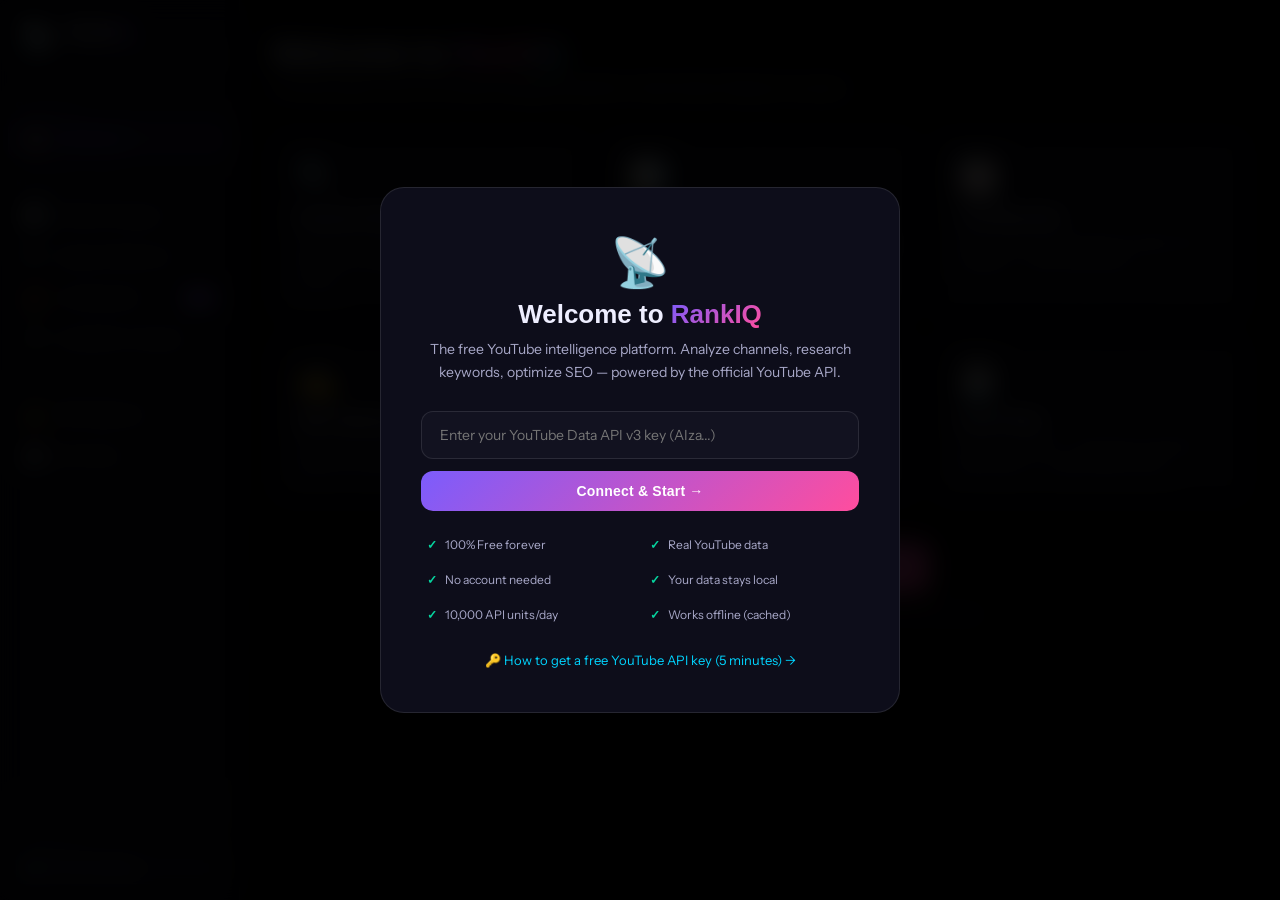
<file: index.html>
<!DOCTYPE html>
<html lang="en">
<head>
<meta charset="UTF-8">
<meta name="viewport" content="width=device-width, initial-scale=1.0">
<title>RankIQ — YouTube Intelligence Platform</title>
<meta name="description" content="Free YouTube SEO, keyword research, channel analysis, and ranking tools. Like VidIQ and TubeBuddy — but completely free.">
<link rel="icon" href="data:image/svg+xml,<svg xmlns='http://www.w3.org/2000/svg' viewBox='0 0 100 100'><text y='.9em' font-size='90'>📡</text></svg>">
<link rel="preconnect" href="https://fonts.googleapis.com">
<link rel="preconnect" href="https://fonts.gstatic.com" crossorigin>
<link href="https://fonts.googleapis.com/css2?family=Cabinet+Grotesk:wght@400;500;700;800;900&family=Instrument+Sans:wght@400;500;600&display=swap" rel="stylesheet">
<link rel="stylesheet" href="css/main.css">
</head>
<body>

<!-- ═══════════ SETUP MODAL ═══════════ -->
<div id="setup-modal">
  <div class="sm-box">
    <div class="sm-logo">📡</div>
    <div class="sm-title">Welcome to <span style="background:linear-gradient(135deg,#7C5CFC,#FF4D9E);-webkit-background-clip:text;-webkit-text-fill-color:transparent">RankIQ</span></div>
    <div class="sm-sub">The free YouTube intelligence platform. Analyze channels, research keywords, optimize SEO — powered by the official YouTube API.</div>
    <input type="password" id="setup-key-input" class="sm-input" placeholder="Enter your YouTube Data API v3 key (AIza...)">
    <button class="btn-primary" style="width:100%;justify-content:center" onclick="setupSaveKey()">Connect & Start →</button>
    <div class="sm-features">
      <div class="sm-feat">100% Free forever</div>
      <div class="sm-feat">Real YouTube data</div>
      <div class="sm-feat">No account needed</div>
      <div class="sm-feat">Your data stays local</div>
      <div class="sm-feat">10,000 API units/day</div>
      <div class="sm-feat">Works offline (cached)</div>
    </div>
    <a class="sm-guide-link" onclick="$('setup-modal').classList.remove('visible');$('api-guide').classList.add('visible')">
      🔑 How to get a free YouTube API key (5 minutes) →
    </a>
  </div>
</div>

<!-- ═══════════ API GUIDE ═══════════ -->
<div id="api-guide">
  <div class="ag-box">
    <h2>🔑 Get Your Free YouTube API Key</h2>
    <div class="steps-list">
      <div class="step-item">
        <div class="step-num">1</div>
        <div class="step-text">
          <strong>Open Google Cloud Console:</strong><br>
          Go to <a href="https://console.cloud.google.com" target="_blank">console.cloud.google.com</a> — sign in with your Google account
        </div>
      </div>
      <div class="step-item">
        <div class="step-num">2</div>
        <div class="step-text">
          <strong>Create a New Project:</strong><br>
          Click "Select Project" at the top → "New Project" → Name it "RankIQ" → Click Create
        </div>
      </div>
      <div class="step-item">
        <div class="step-num">3</div>
        <div class="step-text">
          <strong>Enable YouTube Data API v3:</strong><br>
          Left menu → "APIs & Services" → "Library" → Search "YouTube Data API v3" → Click Enable
        </div>
      </div>
      <div class="step-item">
        <div class="step-num">4</div>
        <div class="step-text">
          <strong>Create API Key:</strong><br>
          Left menu → "APIs & Services" → "Credentials" → "Create Credentials" → "API Key"
        </div>
      </div>
      <div class="step-item">
        <div class="step-num">5</div>
        <div class="step-text">
          <strong>Copy & Paste:</strong><br>
          Copy the key that starts with "AIza..." and paste it in the RankIQ setup screen
        </div>
      </div>
    </div>
    <div class="guide-note">
      💡 <strong>Free quota:</strong> 10,000 units/day — about 50-100 full channel analyses per day. Completely free, no billing required for this level.
    </div>
    <button class="btn-primary" style="width:100%;justify-content:center" onclick="$('api-guide').classList.remove('visible');$('setup-modal').classList.add('visible')">
      ← Back to Setup
    </button>
  </div>
</div>

<!-- ═══════════ SIDEBAR ═══════════ -->
<aside id="sidebar">
  <div class="sidebar-logo">
    <div class="sl-icon">📡</div>
    <div>
      <div class="sl-name">Rank<span>IQ</span></div>
      <div class="sl-tag">YouTube Intelligence</div>
    </div>
  </div>

  <nav class="sidebar-nav">
    <div class="nav-section">Overview</div>
    <button class="nav-link" data-page="dashboard" onclick="Router.go('dashboard')">
      <span class="nav-icon">🏠</span> Dashboard
    </button>

    <div class="nav-section">Research Tools</div>
    <button class="nav-link" data-page="channel" onclick="Router.go('channel')">
      <span class="nav-icon">📊</span> Channel Analyzer
    </button>
    <button class="nav-link" data-page="keywords" onclick="Router.go('keywords')">
      <span class="nav-icon">🔍</span> Keyword Research
    </button>
    <button class="nav-link" data-page="trending" onclick="Router.go('trending')">
      <span class="nav-icon">🔥</span> Trending Now
      <span class="nav-badge">LIVE</span>
    </button>
    <button class="nav-link" data-page="compare" onclick="Router.go('compare')">
      <span class="nav-icon">⚔️</span> Competitor Compare
    </button>

    <div class="nav-section">Creator Tools</div>
    <button class="nav-link" data-page="seo" onclick="Router.go('seo')">
      <span class="nav-icon">✍️</span> SEO Optimizer
    </button>
    <button class="nav-link" data-page="saved" onclick="Router.go('saved')">
      <span class="nav-icon">💾</span> My Library
    </button>
  </nav>

  <div class="sidebar-bottom">
    <div class="quota-widget">
      <div class="qw-header">
        <span>API Quota</span>
        <span id="quota-pct">0%</span>
      </div>
      <div class="qw-bar"><div id="quota-bar"></div></div>
      <div id="quota-text">0 / 10,000 units used today</div>
    </div>
    <button class="api-key-btn" onclick="showKeySettings()">
      <span>⚙️</span>
      <span id="key-btn-text">API Key Settings</span>
    </button>
  </div>
</aside>

<!-- Mobile sidebar toggle -->
<button id="sidebar-toggle" onclick="$('sidebar').classList.toggle('open')" style="display:none;position:fixed;top:16px;left:16px;z-index:200;background:var(--surface);border:1px solid var(--border);border-radius:10px;padding:8px 12px;color:var(--text);font-size:18px;cursor:pointer">☰</button>

<!-- ═══════════ MAIN CONTENT ═══════════ -->
<main id="main">

  <!-- DASHBOARD -->
  <div id="page-dashboard" class="page active"></div>

  <!-- CHANNEL ANALYZER -->
  <div id="page-channel" class="page"></div>

  <!-- KEYWORD RESEARCH -->
  <div id="page-keywords" class="page"></div>

  <!-- TRENDING -->
  <div id="page-trending" class="page"></div>

  <!-- COMPARE -->
  <div id="page-compare" class="page"></div>

  <!-- SEO OPTIMIZER -->
  <div id="page-seo" class="page"></div>

  <!-- SAVED / LIBRARY -->
  <div id="page-saved" class="page"></div>

</main>

<!-- ═══════════ MODAL OVERLAY ═══════════ -->
<div id="modal-overlay" style="display:none"></div>

<script src="js/core.js"></script>
<script src="js/ui.js"></script>
<script src="js/pages.js"></script>
<script>
// ─── Bootstrap ───────────────────────────────────
function setupSaveKey() {
  const k = ($('setup-key-input')?.value||'').trim();
  if (!k.startsWith('AIza') || k.length < 30) { Toast.show('Invalid API key format','error'); return; }
  RankIQ.setKey(k);
  $('setup-modal').classList.remove('visible');
  $('key-btn-text').textContent = '✓ API Key Connected';
  Toast.show('✅ Connected! Welcome to RankIQ','success');
  Router.go('dashboard');
}

function showKeySettings() {
  if (RankIQ.hasKey()) {
    Modal.open(`
      <div>
        <p style="color:var(--text2);font-size:13px;margin-bottom:16px">Your API key is stored securely in your browser's localStorage. It never leaves your device.</p>
        <div style="display:flex;gap:8px;margin-bottom:16px">
          <input id="key-update-input" class="form-input" type="password" value="${RankIQ.esc(RankIQ.getKey())}" style="flex:1">
          <button class="btn-primary" onclick="updateKey()" style="padding:10px 20px">Update</button>
        </div>
        <button class="btn-danger" onclick="if(confirm('Remove API key?')){RankIQ.setKey('');Modal.close();$('setup-modal').classList.add('visible')}">Remove Key</button>
      </div>`, { title: '⚙️ API Key Settings' });
  } else {
    $('setup-modal').classList.add('visible');
  }
}

function updateKey() {
  const k = ($('key-update-input')?.value||'').trim();
  if (!k.startsWith('AIza')) { Toast.show('Invalid key format','error'); return; }
  RankIQ.setKey(k);
  Modal.close();
  Toast.show('✅ API key updated!','success');
}

// Update quota display
RankIQ.on('quotaUpdate', (q) => {
  const el = $('quota-bar');
  const txt = $('quota-text');
  const pct = $('quota-pct');
  if (el) el.style.width = q.pct + '%';
  if (txt) txt.textContent = `${q.used.toLocaleString()} / 10,000 units used today`;
  if (pct) pct.textContent = q.pct.toFixed(0) + '%';
});

// Apply 'is-active' not 'active' for sidebar nav items
// (Router uses is-active on [data-page] buttons)
document.querySelectorAll('.nav-link').forEach(btn => {
  // nav links use data-page to match page name
});

// Keyboard nav
document.addEventListener('keydown', e => {
  if (e.key === 'Escape') { Modal.close(); $('setup-modal').classList.remove('visible'); }
});

// Connected state
if (RankIQ.hasKey()) {
  $('key-btn-text').textContent = '✓ API Key Connected';
}

// Sidebar toggle show on mobile
if (window.innerWidth < 768) {
  $('sidebar-toggle').style.display = 'flex';
}
window.addEventListener('resize', () => {
  $('sidebar-toggle').style.display = window.innerWidth < 768 ? 'flex' : 'none';
});
</script>
</body>
</html>
<!-- This file already has closing tags - appending nothing -->
</file>
<file: css/main.css>
/* ═══════════════════════════════════════════════════
   RankIQ — Design System
   Theme: Dark Premium / Data-Forward / Tool-Grade
═══════════════════════════════════════════════════ */

@import url('https://fonts.googleapis.com/css2?family=Cabinet+Grotesk:wght@400;500;700;800;900&family=Instrument+Sans:wght@400;500;600&display=swap');

:root {
  --bg:       #050508;
  --bg2:      #0A0A12;
  --surface:  #0D0D1A;
  --surface2: #121220;
  --surface3: #181828;
  --surface4: #1F1F35;
  --border:   rgba(255,255,255,0.06);
  --border2:  rgba(255,255,255,0.1);
  --text:     #EEEEFF;
  --text2:    #A8A8C8;
  --muted:    #5A5A80;
  --accent:   #7C5CFC;
  --accent2:  #FF4D9E;
  --accent3:  #00D4FF;
  --gold:     #FFD166;
  --green:    #06D6A0;
  --red:      #EF476F;
  --orange:   #FF9F1C;
  --sidebar-w: 240px;
  --header-h:  56px;
}

*, *::before, *::after { box-sizing: border-box; margin: 0; padding: 0; }
html { scroll-behavior: smooth; font-size: 14px; }

body {
  background: var(--bg);
  color: var(--text);
  font-family: 'Instrument Sans', sans-serif;
  min-height: 100vh;
  display: flex;
  overflow-x: hidden;
}

/* Noise texture overlay */
body::before {
  content: '';
  position: fixed; inset: 0; z-index: 0; pointer-events: none;
  background-image: url("data:image/svg+xml,%3Csvg viewBox='0 0 256 256' xmlns='http://www.w3.org/2000/svg'%3E%3Cfilter id='noise'%3E%3CfeTurbulence type='fractalNoise' baseFrequency='0.9' numOctaves='4' stitchTiles='stitch'/%3E%3C/filter%3E%3Crect width='100%25' height='100%25' filter='url(%23noise)' opacity='0.03'/%3E%3C/svg%3E");
  opacity: 0.4;
}

/* ════════════ SCROLLBAR ════════════ */
::-webkit-scrollbar { width: 4px; height: 4px; }
::-webkit-scrollbar-track { background: transparent; }
::-webkit-scrollbar-thumb { background: var(--surface4); border-radius: 4px; }
::-webkit-scrollbar-thumb:hover { background: var(--accent); }

/* ════════════ SIDEBAR ════════════ */
#sidebar {
  width: var(--sidebar-w);
  min-height: 100vh;
  background: var(--surface);
  border-right: 1px solid var(--border);
  display: flex;
  flex-direction: column;
  position: fixed;
  left: 0; top: 0; bottom: 0;
  z-index: 100;
  transition: transform 0.3s ease;
}

.sidebar-logo {
  padding: 20px 20px 16px;
  display: flex; align-items: center; gap: 12px;
  border-bottom: 1px solid var(--border);
}
.sl-icon { font-size: 28px; line-height: 1; }
.sl-name { font-family: 'Cabinet Grotesk', sans-serif; font-size: 20px; font-weight: 900; letter-spacing: -0.5px; }
.sl-name span { color: var(--accent); }
.sl-tag { font-size: 9px; color: var(--muted); text-transform: uppercase; letter-spacing: 2px; }

.sidebar-nav { padding: 12px 0; flex: 1; overflow-y: auto; }

.nav-section { padding: 16px 16px 6px; font-size: 9px; color: var(--muted); text-transform: uppercase; letter-spacing: 2px; font-weight: 700; }

[data-page] {
  display: flex; align-items: center; gap: 12px;
  padding: 10px 16px; margin: 2px 8px;
  border-radius: 10px; cursor: pointer;
  font-size: 13px; font-weight: 600; color: var(--text2);
  border: none; background: transparent; width: calc(100% - 16px);
  text-align: left; transition: all 0.15s;
}
[data-page]:hover { background: var(--surface3); color: var(--text); }
[data-page].is-active { background: rgba(124,92,252,0.15); color: var(--accent); border: 1px solid rgba(124,92,252,0.2); }
[data-page].is-active .nav-icon { filter: none; }
.nav-icon { font-size: 16px; flex-shrink: 0; }
.nav-badge { margin-left: auto; background: var(--accent); color: white; font-size: 9px; font-weight: 800; padding: 2px 6px; border-radius: 20px; }

.sidebar-bottom { border-top: 1px solid var(--border); padding: 16px; }
.quota-widget { }
.qw-header { display: flex; justify-content: space-between; font-size: 11px; color: var(--muted); margin-bottom: 8px; }
.qw-bar { height: 4px; background: var(--surface3); border-radius: 4px; overflow: hidden; }
#quota-bar { height: 100%; background: linear-gradient(90deg, var(--green), var(--gold)); border-radius: 4px; width: 0%; transition: width 0.5s ease; }
#quota-text { font-size: 10px; color: var(--muted); margin-top: 4px; }

.api-key-btn {
  margin-top: 10px; width: 100%; padding: 8px; border-radius: 8px;
  background: var(--surface3); border: 1px solid var(--border);
  color: var(--text2); font-size: 12px; cursor: pointer; transition: all 0.2s;
  display: flex; align-items: center; gap: 6px;
}
.api-key-btn:hover { border-color: var(--accent); color: var(--accent); }

/* ════════════ MAIN CONTENT ════════════ */
#main {
  flex: 1;
  margin-left: var(--sidebar-w);
  min-height: 100vh;
  position: relative; z-index: 1;
}

.page { display: none; min-height: 100vh; }
.page.active { display: block; animation: pageIn 0.25s ease; }
@keyframes pageIn { from { opacity:0; transform:translateY(8px); } to { opacity:1; transform:translateY(0); } }

.page-inner { max-width: 1280px; margin: 0 auto; padding: 36px 32px 60px; }

.page-head { margin-bottom: 32px; }
.page-title { font-family: 'Cabinet Grotesk', sans-serif; font-size: 32px; font-weight: 900; letter-spacing: -0.5px; line-height: 1.1; margin-bottom: 6px; }
.grad { background: linear-gradient(135deg, var(--accent), var(--accent2), var(--accent3)); -webkit-background-clip: text; -webkit-text-fill-color: transparent; background-clip: text; }
.page-sub { color: var(--text2); font-size: 15px; line-height: 1.5; }

/* ════════════ SETUP MODAL ════════════ */
#setup-modal {
  position: fixed; inset: 0; background: rgba(0,0,0,0.92);
  backdrop-filter: blur(12px); z-index: 9000;
  display: none; align-items: center; justify-content: center; padding: 20px;
}
#setup-modal.visible { display: flex; animation: fadeIn 0.25s ease; }
.sm-box {
  background: var(--surface);
  border: 1px solid var(--border2);
  border-radius: 24px; padding: 44px 40px;
  max-width: 520px; width: 100%; text-align: center;
  position: relative;
}
.sm-logo { font-size: 48px; margin-bottom: 8px; }
.sm-title { font-family: 'Cabinet Grotesk', sans-serif; font-size: 26px; font-weight: 900; margin-bottom: 8px; }
.sm-sub { color: var(--text2); font-size: 14px; margin-bottom: 28px; line-height: 1.6; }
.sm-input { width: 100%; background: var(--surface2); border: 1.5px solid var(--border2); border-radius: 12px; padding: 14px 18px; color: var(--text); font-family: 'Instrument Sans', sans-serif; font-size: 14px; outline: none; margin-bottom: 12px; transition: border-color 0.2s; }
.sm-input:focus { border-color: var(--accent); }
.sm-features { display: grid; grid-template-columns: 1fr 1fr; gap: 8px; margin: 20px 0 24px; text-align: left; }
.sm-feat { display: flex; align-items: center; gap: 8px; font-size: 12px; color: var(--text2); padding: 6px; }
.sm-feat::before { content: '✓'; color: var(--green); font-weight: 700; }
.sm-guide-link { color: var(--accent3); font-size: 13px; cursor: pointer; text-decoration: none; display: block; margin-top: 14px; }
.sm-guide-link:hover { text-decoration: underline; }

/* API Guide */
#api-guide {
  position: fixed; inset: 0; background: rgba(0,0,0,0.92);
  backdrop-filter: blur(12px); z-index: 9100;
  display: none; align-items: center; justify-content: center; padding: 20px;
}
#api-guide.visible { display: flex; }
.ag-box {
  background: var(--surface); border: 1px solid var(--border2);
  border-radius: 24px; padding: 36px; max-width: 560px; width: 100%;
  max-height: 90vh; overflow-y: auto;
}
.ag-box h2 { font-family: 'Cabinet Grotesk', sans-serif; font-size: 22px; font-weight: 900; margin-bottom: 20px; }
.steps-list { }
.step-item { display: flex; gap: 14px; padding: 14px 0; border-bottom: 1px solid var(--border); }
.step-item:last-child { border: none; }
.step-num { width: 30px; height: 30px; background: linear-gradient(135deg, var(--accent), var(--accent2)); border-radius: 50%; display: flex; align-items: center; justify-content: center; font-size: 13px; font-weight: 800; flex-shrink: 0; }
.step-text { font-size: 13px; color: var(--text2); line-height: 1.7; }
.step-text strong { color: var(--text); }
.step-text a { color: var(--accent3); }
.guide-note { background: rgba(255,209,102,0.08); border: 1px solid rgba(255,209,102,0.2); border-radius: 10px; padding: 12px 16px; font-size: 13px; color: var(--text2); margin: 20px 0; }
.guide-note strong { color: var(--gold); }

/* ════════════ BUTTONS ════════════ */
.btn-primary {
  background: linear-gradient(135deg, var(--accent), var(--accent2));
  border: none; border-radius: 12px; padding: 12px 24px;
  color: white; font-family: 'Cabinet Grotesk', sans-serif;
  font-size: 14px; font-weight: 800; cursor: pointer;
  display: inline-flex; align-items: center; gap: 8px;
  transition: all 0.2s; white-space: nowrap; letter-spacing: 0.2px;
}
.btn-primary:hover { transform: translateY(-2px); box-shadow: 0 8px 24px rgba(124,92,252,0.4); }
.btn-primary:disabled { opacity: 0.4; cursor: not-allowed; transform: none; box-shadow: none; }
.btn-primary.btn-lg { padding: 16px 36px; font-size: 16px; border-radius: 14px; }

.btn-ghost-sm {
  background: var(--surface3); border: 1px solid var(--border);
  border-radius: 8px; padding: 6px 14px; color: var(--text2);
  font-family: 'Instrument Sans', sans-serif; font-size: 12px;
  font-weight: 600; cursor: pointer; white-space: nowrap; transition: all 0.2s;
  display: inline-flex; align-items: center; gap: 6px;
}
.btn-ghost-sm:hover { border-color: var(--accent); color: var(--accent); }
.btn-ghost-sm.btn-saved { border-color: var(--green); color: var(--green); background: rgba(6,214,160,0.08); }

.btn-danger { background: rgba(239,71,111,0.12); border: 1px solid rgba(239,71,111,0.25); border-radius: 10px; padding: 9px 18px; color: var(--red); font-size: 13px; cursor: pointer; transition: all 0.2s; }
.btn-danger:hover { background: rgba(239,71,111,0.2); }

.copy-btn { background: var(--surface3); border: 1px solid var(--border); border-radius: 7px; padding: 4px 12px; font-size: 11px; font-weight: 700; color: var(--text2); cursor: pointer; transition: all 0.2s; flex-shrink: 0; white-space: nowrap; }
.copy-btn:hover { border-color: var(--green); color: var(--green); }

.del-btn { background: none; border: none; color: var(--muted); cursor: pointer; font-size: 13px; padding: 4px 8px; border-radius: 6px; transition: all 0.2s; flex-shrink: 0; }
.del-btn:hover { color: var(--red); background: rgba(239,71,111,0.1); }

/* ════════════ SEARCH BAR ════════════ */
.search-bar-wrap { margin-bottom: 28px; }
.search-bar {
  display: flex; gap: 10px; align-items: center;
  background: var(--surface); border: 1.5px solid var(--border);
  border-radius: 14px; padding: 8px 8px 8px 16px;
  transition: border-color 0.2s;
}
.search-bar:focus-within { border-color: rgba(124,92,252,0.4); }
.sb-icon { font-size: 18px; flex-shrink: 0; }
.sb-input { flex: 1; background: none; border: none; outline: none; color: var(--text); font-family: 'Instrument Sans', sans-serif; font-size: 14px; min-width: 0; }
.sb-input::placeholder { color: var(--muted); }
.sb-select { background: var(--surface2); border: 1px solid var(--border); border-radius: 8px; padding: 8px 12px; color: var(--text2); font-size: 13px; cursor: pointer; outline: none; }
.sb-btn { background: linear-gradient(135deg, var(--accent), var(--accent2)); border: none; border-radius: 10px; padding: 10px 20px; color: white; font-family: 'Cabinet Grotesk', sans-serif; font-size: 13px; font-weight: 800; cursor: pointer; white-space: nowrap; transition: all 0.2s; }
.sb-btn:hover { transform: translateY(-1px); box-shadow: 0 4px 16px rgba(124,92,252,0.4); }

.quick-row { display: flex; align-items: center; gap: 8px; flex-wrap: wrap; margin-top: 12px; }
.qr-label { font-size: 11px; color: var(--muted); text-transform: uppercase; letter-spacing: 1px; font-weight: 700; }
.q-chip { background: var(--surface2); border: 1px solid var(--border); border-radius: 20px; padding: 4px 12px; font-size: 12px; color: var(--text2); cursor: pointer; transition: all 0.2s; white-space: nowrap; }
.q-chip:hover { border-color: var(--accent3); color: var(--accent3); }
.kw-chip { background: rgba(124,92,252,0.1); border: 1px solid rgba(124,92,252,0.25); border-radius: 20px; padding: 5px 12px; font-size: 12px; color: var(--accent); cursor: pointer; transition: all 0.2s; white-space: nowrap; display: inline-flex; align-items: center; gap: 4px; }

/* ════════════ STAT CARDS ════════════ */
.stats-row { display: grid; grid-template-columns: repeat(auto-fill, minmax(160px, 1fr)); gap: 12px; margin-bottom: 24px; }
.stat-card {
  background: var(--surface); border: 1px solid var(--border);
  border-radius: 16px; padding: 18px 16px; text-align: center; transition: border-color 0.2s;
}
.stat-card:hover { border-color: var(--border2); }
.sc-icon { font-size: 22px; margin-bottom: 8px; }
.sc-val { font-family: 'Cabinet Grotesk', sans-serif; font-size: 26px; font-weight: 900; letter-spacing: -0.5px; }
.sc-sub { font-size: 10px; color: var(--muted); margin: 2px 0; }
.sc-label { font-size: 11px; color: var(--muted); text-transform: uppercase; letter-spacing: 1px; margin-top: 2px; }

/* ════════════ TABS ════════════ */
.tab-bar { display: flex; gap: 4px; background: var(--surface); border: 1px solid var(--border); border-radius: 12px; padding: 4px; margin-bottom: 20px; overflow-x: auto; flex-wrap: nowrap; }
.tab-bar::-webkit-scrollbar { height: 0; }
.tab { flex-shrink: 0; background: none; border: none; border-radius: 9px; padding: 9px 16px; color: var(--muted); font-family: 'Instrument Sans', sans-serif; font-size: 13px; font-weight: 600; cursor: pointer; transition: all 0.15s; white-space: nowrap; }
.tab:hover { color: var(--text2); }
.tab.active { background: var(--surface3); color: var(--text); }
.tab-panel { display: none; }
.tab-panel.active { display: block; animation: fadeIn 0.2s ease; }

/* ════════════ CHANNEL CARDS ════════════ */
.results-grid { display: grid; grid-template-columns: repeat(auto-fill, minmax(320px, 1fr)); gap: 16px; }
.ch-result-card {
  background: var(--surface); border: 1px solid var(--border);
  border-radius: 18px; padding: 20px; cursor: pointer; transition: all 0.2s;
  animation: fadeUp 0.35s ease both;
}
.ch-result-card:hover { transform: translateY(-3px); border-color: rgba(124,92,252,0.3); box-shadow: 0 12px 40px rgba(124,92,252,0.08); }
.crc-header { display: flex; gap: 14px; align-items: flex-start; margin-bottom: 16px; }
.crc-img { width: 56px; height: 56px; border-radius: 50%; object-fit: cover; background: var(--surface3); flex-shrink: 0; }
.crc-name { font-family: 'Cabinet Grotesk', sans-serif; font-size: 15px; font-weight: 800; margin-bottom: 2px; line-height: 1.3; }
.crc-handle { font-size: 11px; color: var(--muted); margin-bottom: 6px; }
.size-label { display: inline-block; font-size: 10px; font-weight: 700; padding: 2px 8px; border-radius: 10px; }
.crc-stats { display: grid; grid-template-columns: 1fr 1fr 1fr; gap: 8px; margin-bottom: 12px; }
.crc-stat { background: var(--surface2); border-radius: 10px; padding: 10px 8px; text-align: center; }
.crs-val { font-family: 'Cabinet Grotesk', sans-serif; font-size: 16px; font-weight: 800; color: var(--gold); }
.crs-lbl { font-size: 10px; color: var(--muted); text-transform: uppercase; letter-spacing: 0.5px; }
.crc-desc { font-size: 12px; color: var(--muted); line-height: 1.5; display: -webkit-box; -webkit-line-clamp: 2; -webkit-box-orient: vertical; overflow: hidden; }
.crc-footer { margin-top: 12px; font-size: 12px; color: var(--accent3); font-weight: 700; opacity: 0; transition: opacity 0.2s; }
.ch-result-card:hover .crc-footer { opacity: 1; }

/* ════════════ CHANNEL DETAIL ════════════ */
.ch-detail { }
.chd-header { display: flex; gap: 24px; align-items: flex-start; background: var(--surface); border: 1px solid var(--border); border-radius: 20px; padding: 28px 24px; margin-bottom: 20px; }
.chd-avatar { width: 88px; height: 88px; border-radius: 50%; object-fit: cover; border: 3px solid var(--surface3); flex-shrink: 0; }
.chd-info { flex: 1; min-width: 0; }
.chd-name { font-family: 'Cabinet Grotesk', sans-serif; font-size: 26px; font-weight: 900; line-height: 1.1; margin-bottom: 4px; }
.chd-handle { font-size: 13px; color: var(--muted); margin-bottom: 8px; }
.chd-desc { font-size: 13px; color: var(--text2); line-height: 1.6; margin-bottom: 12px; }
.chd-actions { display: flex; gap: 8px; flex-wrap: wrap; }
.chd-score-block { text-align: center; flex-shrink: 0; }
.csb-label { font-size: 10px; color: var(--muted); text-transform: uppercase; letter-spacing: 1px; margin-bottom: 8px; }
.csb-grade { font-size: 12px; color: var(--text2); margin-top: 6px; }

/* Score breakdown */
.score-breakdown { background: var(--surface); border: 1px solid var(--border); border-radius: 16px; padding: 20px; margin-bottom: 24px; }
.section-title { font-family: 'Cabinet Grotesk', sans-serif; font-size: 16px; font-weight: 800; margin-bottom: 14px; color: var(--text2); }
.sb-row { display: flex; align-items: center; gap: 14px; padding: 10px 0; border-bottom: 1px solid var(--border); }
.sb-row:last-child { border: none; }
.sb-label { font-size: 13px; color: var(--text2); width: 180px; flex-shrink: 0; }
.sb-val { font-family: 'Cabinet Grotesk', sans-serif; font-size: 18px; font-weight: 900; width: 40px; text-align: right; flex-shrink: 0; }
.progress-bar { flex: 1; height: 6px; background: var(--surface3); border-radius: 6px; overflow: hidden; }
.progress-fill { height: 100%; border-radius: 6px; transition: width 1.2s cubic-bezier(0.4,0,0.2,1); }
.diff-bar-wrap { display: flex; align-items: center; }
.diff-bar { flex: 1; height: 6px; background: var(--surface3); border-radius: 6px; overflow: hidden; }

/* Analysis grid */
.analysis-grid { display: grid; grid-template-columns: 1fr 1fr; gap: 16px; }
.analysis-card { background: var(--surface); border: 1px solid var(--border); border-radius: 16px; padding: 20px; }
.ac-wide { grid-column: 1 / -1; }
.ac-title { font-family: 'Cabinet Grotesk', sans-serif; font-size: 15px; font-weight: 800; margin-bottom: 14px; }
.metric-list { }
.ml-row { display: flex; justify-content: space-between; padding: 8px 0; border-bottom: 1px solid var(--border); font-size: 13px; color: var(--text2); }
.ml-row:last-child { border: none; }
.ml-row strong { color: var(--text); }
.top-vid-row { display: flex; gap: 12px; padding: 10px 0; border-bottom: 1px solid var(--border); cursor: pointer; transition: background 0.15s; border-radius: 8px; }
.top-vid-row:last-child { border: none; }
.top-vid-row:hover { background: var(--surface2); }
.tvr-thumb { width: 64px; height: 48px; object-fit: cover; border-radius: 8px; flex-shrink: 0; }
.tvr-info { flex: 1; min-width: 0; }
.tvr-title { font-size: 12px; font-weight: 600; line-height: 1.4; margin-bottom: 4px; }
.tvr-meta { font-size: 11px; color: var(--muted); }
.opp-grid { display: grid; grid-template-columns: 1fr 1fr; gap: 12px; }
.opp-item { background: var(--surface2); border-radius: 12px; padding: 14px; }
.oi-icon { font-size: 20px; margin-bottom: 6px; }
.oi-title { font-size: 13px; font-weight: 700; margin-bottom: 4px; }
.oi-desc { font-size: 12px; color: var(--text2); line-height: 1.5; }

/* Sort bar */
.sort-bar { display: flex; justify-content: space-between; align-items: center; margin-bottom: 16px; }
.sort-btn { background: var(--surface2); border: 1px solid var(--border); border-radius: 8px; padding: 6px 12px; font-size: 12px; font-weight: 600; color: var(--text2); cursor: pointer; transition: all 0.15s; }
.sort-btn.active { background: rgba(124,92,252,0.15); border-color: rgba(124,92,252,0.3); color: var(--accent); }

/* ════════════ VIDEO GRID ════════════ */
.video-grid { display: grid; grid-template-columns: repeat(auto-fill, minmax(260px, 1fr)); gap: 16px; }
.video-card { background: var(--surface); border: 1px solid var(--border); border-radius: 14px; overflow: hidden; cursor: pointer; transition: all 0.2s; animation: fadeUp 0.3s ease both; }
.video-card:hover { transform: translateY(-3px); border-color: rgba(255,209,102,0.2); }
.vc-thumb-wrap { position: relative; aspect-ratio: 16/9; background: var(--surface2); }
.vc-thumb { width: 100%; height: 100%; object-fit: cover; display: block; }
.vc-dur { position: absolute; bottom: 7px; right: 7px; background: rgba(0,0,0,0.88); color: white; font-size: 10px; font-weight: 700; padding: 2px 6px; border-radius: 5px; }
.vc-rank { position: absolute; top: 7px; left: 7px; background: var(--gold); color: #111; font-size: 10px; font-weight: 900; padding: 2px 8px; border-radius: 5px; font-family: 'Cabinet Grotesk', sans-serif; }
.vc-grade { position: absolute; top: 7px; right: 7px; font-size: 11px; font-weight: 800; padding: 2px 8px; border-radius: 5px; font-family: 'Cabinet Grotesk', sans-serif; }
.vc-info { padding: 12px; }
.vc-title { font-size: 12px; font-weight: 600; line-height: 1.4; margin-bottom: 8px; display: -webkit-box; -webkit-line-clamp: 2; -webkit-box-orient: vertical; overflow: hidden; }
.vc-meta { display: flex; gap: 10px; flex-wrap: wrap; margin-bottom: 4px; }
.vc-meta span { font-size: 11px; color: var(--text2); }
.vc-er { font-size: 11px; font-weight: 600; }

/* ════════════ IDEAS ════════════ */
.ideas-banner { background: linear-gradient(135deg, rgba(124,92,252,0.08), rgba(255,77,158,0.08)); border: 1px solid rgba(124,92,252,0.15); border-radius: 12px; padding: 14px 18px; font-size: 13px; color: var(--text2); margin-bottom: 20px; }
.ideas-grid { display: grid; grid-template-columns: repeat(auto-fill, minmax(280px, 1fr)); gap: 14px; }
.idea-card { background: var(--surface); border: 1px solid var(--border); border-radius: 14px; padding: 18px; cursor: pointer; transition: all 0.2s; }
.idea-card:hover { transform: translateY(-3px); border-color: rgba(124,92,252,0.3); }
.ic-priority { display: inline-block; font-size: 10px; font-weight: 800; padding: 3px 10px; border-radius: 20px; margin-bottom: 10px; text-transform: uppercase; letter-spacing: 0.5px; }
.icp-high { background: rgba(239,71,111,0.12); color: var(--red); }
.icp-med { background: rgba(255,209,102,0.12); color: var(--gold); }
.icp-low { background: rgba(6,214,160,0.12); color: var(--green); }
.ic-title { font-family: 'Cabinet Grotesk', sans-serif; font-size: 14px; font-weight: 800; margin-bottom: 8px; line-height: 1.3; }
.ic-why { font-size: 12px; color: var(--text2); line-height: 1.6; margin-bottom: 10px; }
.ic-cta { font-size: 11px; color: var(--accent3); font-weight: 700; }

/* SEO Modal */
.seo-modal { }
.sm-why { background: rgba(255,209,102,0.06); border: 1px solid rgba(255,209,102,0.15); border-radius: 10px; padding: 12px 16px; font-size: 13px; color: var(--text2); margin-bottom: 20px; line-height: 1.6; }
.sm-section { margin-bottom: 20px; }
.sm-label { font-size: 10px; color: var(--muted); text-transform: uppercase; letter-spacing: 2px; font-weight: 700; margin-bottom: 10px; }
.sm-copy-box { background: var(--surface2); border: 1px solid var(--border); border-radius: 10px; padding: 14px 16px; font-size: 13px; line-height: 1.6; color: var(--text); margin-bottom: 8px; position: relative; display: flex; align-items: flex-start; gap: 12px; }
.sm-best { border-color: rgba(255,209,102,0.3); background: rgba(255,209,102,0.04); }
.sm-desc { white-space: pre-wrap; font-family: 'Instrument Sans', sans-serif; font-size: 12px; line-height: 1.7; color: var(--text2); flex: 1; }
.best-badge { background: var(--gold); color: #111; font-size: 9px; font-weight: 900; padding: 2px 8px; border-radius: 4px; flex-shrink: 0; align-self: flex-start; margin-top: 2px; }
.scr-text { flex: 1; }

/* ════════════ KEYWORD PAGE ════════════ */
.tracked-kws { display: flex; align-items: center; gap: 8px; flex-wrap: wrap; padding: 14px 18px; background: var(--surface); border: 1px solid var(--border); border-radius: 12px; }
.kwo-overview, .kw-overview { display: flex; gap: 24px; align-items: flex-start; background: var(--surface); border: 1px solid var(--border); border-radius: 18px; padding: 24px; margin-bottom: 20px; }
.kwo-main { flex: 1; }
.kwo-keyword { font-family: 'Cabinet Grotesk', sans-serif; font-size: 28px; font-weight: 900; letter-spacing: -0.5px; margin-bottom: 6px; }
.kwo-meta { font-size: 13px; color: var(--muted); margin-bottom: 12px; }
.kwo-scores { display: flex; gap: 16px; flex-shrink: 0; }
.kws-box { background: var(--surface2); border: 1px solid var(--border); border-radius: 12px; padding: 16px 20px; text-align: center; min-width: 100px; }
.kws-label { font-size: 10px; color: var(--muted); text-transform: uppercase; letter-spacing: 1px; margin-bottom: 6px; }
.kws-val { font-family: 'Cabinet Grotesk', sans-serif; font-size: 28px; font-weight: 900; margin-bottom: 4px; }
.kw-diff-row { display: flex; align-items: center; gap: 12px; margin-bottom: 20px; }
.kw-related { display: grid; grid-template-columns: repeat(auto-fill, minmax(280px, 1fr)); gap: 8px; }
.kwr-item { display: flex; align-items: center; gap: 12px; background: var(--surface); border: 1px solid var(--border); border-radius: 10px; padding: 12px 16px; cursor: pointer; transition: all 0.2s; }
.kwr-item:hover { border-color: var(--accent); }
.kwr-icon { font-size: 14px; }
.kwr-text { flex: 1; font-size: 13px; }
.kwr-arrow { color: var(--muted); font-size: 14px; }

/* ════════════ SEO PAGE ════════════ */
.seo-layout { display: grid; grid-template-columns: 1fr 280px; gap: 24px; align-items: start; }
.seo-main { }
.seo-form-card { background: var(--surface); border: 1px solid var(--border); border-radius: 18px; padding: 24px; margin-bottom: 20px; }
.seo-sidebar { position: sticky; top: 24px; }
.ss-panel { background: var(--surface); border: 1px solid var(--border); border-radius: 14px; padding: 16px; }
.ss-title { font-family: 'Cabinet Grotesk', sans-serif; font-size: 13px; font-weight: 800; margin-bottom: 12px; color: var(--text2); }
.sh-item { padding: 10px 0; border-bottom: 1px solid var(--border); cursor: pointer; transition: all 0.15s; }
.sh-item:last-child { border: none; }
.sh-item:hover { padding-left: 4px; }
.shi-topic { font-size: 13px; font-weight: 600; margin-bottom: 2px; }
.shi-date { font-size: 11px; color: var(--muted); }
.tip-list { }
.tip-item { font-size: 12px; color: var(--text2); padding: 8px 0; border-bottom: 1px solid var(--border); line-height: 1.5; }
.tip-item:last-child { border: none; }

.seo-result { }
.seo-section { background: var(--surface); border: 1px solid var(--border); border-radius: 16px; padding: 20px; margin-bottom: 16px; }
.seo-sec-title { font-family: 'Cabinet Grotesk', sans-serif; font-size: 14px; font-weight: 800; margin-bottom: 14px; display: flex; align-items: center; justify-content: space-between; gap: 12px; }
.seo-copy-row { background: var(--surface2); border: 1px solid var(--border); border-radius: 10px; padding: 12px 16px; font-size: 13px; line-height: 1.6; margin-bottom: 8px; display: flex; align-items: flex-start; gap: 12px; }
.scr-best { border-color: rgba(255,209,102,0.3); background: rgba(255,209,102,0.04); }
.seo-desc-box { background: var(--surface2); border: 1px solid var(--border); border-radius: 10px; padding: 16px; }
.seo-desc-box pre { white-space: pre-wrap; font-family: 'Instrument Sans', sans-serif; font-size: 12px; line-height: 1.7; color: var(--text2); }

.trend-insight { background: var(--surface); border: 1px solid rgba(255,209,102,0.15); border-radius: 16px; padding: 20px; margin-bottom: 16px; }
.ti-title { font-size: 13px; font-weight: 700; color: var(--gold); margin-bottom: 14px; }
.ti-videos { display: grid; grid-template-columns: 1fr 1fr; gap: 10px; }
.tiv-item { display: flex; gap: 10px; cursor: pointer; transition: all 0.15s; }
.tiv-item:hover { opacity: 0.8; }
.tiv-thumb { width: 60px; height: 45px; object-fit: cover; border-radius: 7px; flex-shrink: 0; }
.tiv-title { font-size: 12px; font-weight: 600; line-height: 1.4; margin-bottom: 2px; }
.tiv-views { font-size: 11px; color: var(--muted); }

/* ════════════ TRENDING ════════════ */
.filter-row { display: flex; gap: 16px; align-items: flex-end; margin-bottom: 28px; flex-wrap: wrap; }
.filter-group { }
.form-label { font-size: 10px; color: var(--muted); text-transform: uppercase; letter-spacing: 1.5px; font-weight: 700; display: block; margin-bottom: 6px; }
.form-input { background: var(--surface2); border: 1.5px solid var(--border); border-radius: 10px; padding: 10px 14px; color: var(--text); font-family: 'Instrument Sans', sans-serif; font-size: 13px; outline: none; width: 100%; transition: border-color 0.2s; }
.form-input:focus { border-color: var(--accent); }
select.form-input { cursor: pointer; }
.form-row { display: flex; gap: 12px; }
.form-group { flex: 1; }

.trending-header { display: flex; justify-content: space-between; align-items: center; margin-bottom: 16px; font-size: 13px; color: var(--text2); }
.trending-list { display: flex; flex-direction: column; gap: 12px; }
.tr-item { display: flex; gap: 16px; align-items: flex-start; background: var(--surface); border: 1px solid var(--border); border-radius: 14px; padding: 16px; transition: all 0.2s; }
.tr-item:hover { border-color: rgba(124,92,252,0.2); }
.tri-rank { font-family: 'Cabinet Grotesk', sans-serif; font-size: 22px; font-weight: 900; color: var(--surface4); width: 36px; flex-shrink: 0; text-align: center; padding-top: 2px; }
.tr-item:nth-child(1) .tri-rank { color: var(--gold); }
.tr-item:nth-child(2) .tri-rank { color: #aaa; }
.tr-item:nth-child(3) .tri-rank { color: #cd7f32; }
.tri-thumb { width: 140px; height: 80px; object-fit: cover; border-radius: 10px; flex-shrink: 0; }
.tri-info { flex: 1; min-width: 0; }
.tri-title { font-size: 14px; font-weight: 700; line-height: 1.4; margin-bottom: 6px; cursor: pointer; }
.tri-title:hover { color: var(--accent); }
.tri-channel { font-size: 12px; color: var(--muted); margin-bottom: 8px; }
.tri-tags { display: flex; gap: 6px; flex-wrap: wrap; }
.tri-stats { display: flex; flex-direction: column; gap: 6px; flex-shrink: 0; min-width: 100px; }
.tris-row { font-size: 12px; color: var(--text2); }
.tris-row strong { color: var(--text); }
.tri-actions { display: flex; flex-direction: column; align-items: center; flex-shrink: 0; }

/* ════════════ COMPARE ════════════ */
.compare-layout { display: grid; grid-template-columns: 1fr 80px 1fr; gap: 16px; align-items: start; }
.cmp-input-box { background: var(--surface); border: 1px solid var(--border); border-radius: 16px; padding: 20px; }
.cib-label { font-family: 'Cabinet Grotesk', sans-serif; font-size: 14px; font-weight: 800; margin-bottom: 12px; color: var(--text2); }
.cmp-found-ch { margin-top: 12px; }
.cmp-header-bar { display: flex; align-items: center; gap: 24px; background: var(--surface); border: 1px solid var(--border); border-radius: 18px; padding: 24px; margin-bottom: 20px; }
.chb-ch { display: flex; flex-direction: column; align-items: center; gap: 10px; flex: 1; }
.chb-score { margin-top: 8px; }
.chb-vs { text-align: center; flex-shrink: 0; }
.chb-winner { font-size: 11px; color: var(--gold); font-weight: 700; margin-top: 4px; }
.cmp-table { width: 100%; border-collapse: collapse; background: var(--surface); font-size: 13px; }
.cmp-table th { background: var(--surface2); padding: 14px 20px; text-align: left; font-family: 'Cabinet Grotesk', sans-serif; font-size: 13px; font-weight: 800; }
.th-win { color: var(--gold); }
.cmp-table td { padding: 12px 20px; border-top: 1px solid var(--border); }
.cmp-table tr:hover td { background: var(--surface2); }
.win { color: var(--green); font-weight: 800; }
.lose { color: var(--muted); }
.cmp-insights { display: grid; grid-template-columns: 1fr 1fr; gap: 16px; margin-top: 16px; }
.ci-card { background: var(--surface); border: 1px solid var(--border); border-radius: 14px; padding: 18px; }
.ci-title { font-family: 'Cabinet Grotesk', sans-serif; font-size: 14px; font-weight: 800; margin-bottom: 8px; }
.ci-card p { font-size: 13px; color: var(--text2); line-height: 1.6; }

/* ════════════ CHANNEL MINI ════════════ */
.ch-mini { display: flex; align-items: center; gap: 12px; }
.ch-mini-img { width: 44px; height: 44px; border-radius: 50%; object-fit: cover; background: var(--surface3); flex-shrink: 0; }
.ch-mini-name { font-size: 14px; font-weight: 700; line-height: 1.3; }
.ch-mini-stat { font-size: 12px; color: var(--muted); }

/* ════════════ SAVED PAGE ════════════ */
.saved-list { display: flex; flex-direction: column; gap: 8px; }
.sl-item { display: flex; align-items: center; gap: 14px; background: var(--surface); border: 1px solid var(--border); border-radius: 12px; padding: 14px 16px; transition: all 0.2s; }
.sl-item:hover { border-color: var(--border2); }
.sl-img { width: 44px; height: 44px; border-radius: 50%; object-fit: cover; flex-shrink: 0; }
.sl-info { flex: 1; min-width: 0; }
.sl-title { font-size: 14px; font-weight: 600; margin-bottom: 2px; }
.sl-meta { font-size: 12px; color: var(--muted); }
.kw-icon { width: 40px; height: 40px; background: var(--surface3); border-radius: 10px; display: flex; align-items: center; justify-content: center; font-size: 18px; flex-shrink: 0; }
.note-add { background: var(--surface); border: 1px solid var(--border); border-radius: 14px; padding: 20px; margin-bottom: 16px; }
.note-item { background: var(--surface); border: 1px solid var(--border); border-radius: 12px; padding: 16px; margin-bottom: 10px; }
.ni-text { font-size: 13px; line-height: 1.7; flex: 1; color: var(--text2); }
.ni-meta { font-size: 11px; color: var(--muted); margin-top: 8px; }

/* ════════════ DASHBOARD ════════════ */
.feature-grid { display: grid; grid-template-columns: repeat(auto-fill, minmax(280px, 1fr)); gap: 16px; margin-top: 32px; }
.feature-card { background: var(--surface); border: 1px solid var(--border); border-radius: 16px; padding: 24px; transition: all 0.2s; }
.feature-card:hover { transform: translateY(-3px); border-color: rgba(124,92,252,0.25); }
.fc-icon { font-size: 32px; margin-bottom: 12px; }
.fc-title { font-family: 'Cabinet Grotesk', sans-serif; font-size: 16px; font-weight: 800; margin-bottom: 6px; }
.fc-desc { font-size: 13px; color: var(--text2); line-height: 1.6; }
.dash-grid { display: grid; grid-template-columns: 1fr 1fr; gap: 16px; }
.dash-panel { background: var(--surface); border: 1px solid var(--border); border-radius: 16px; padding: 20px; }
.panel-head { display: flex; justify-content: space-between; align-items: center; margin-bottom: 14px; font-family: 'Cabinet Grotesk', sans-serif; font-size: 14px; font-weight: 800; }
.panel-btn { background: var(--surface3); border: 1px solid var(--border); border-radius: 8px; padding: 5px 12px; font-size: 12px; color: var(--text2); cursor: pointer; transition: all 0.15s; }
.panel-btn:hover { border-color: var(--accent); color: var(--accent); }
.dash-row { display: flex; align-items: center; gap: 12px; padding: 9px 8px; border-radius: 10px; cursor: pointer; transition: all 0.15s; }
.dash-row:hover { background: var(--surface2); }
.dr-img { width: 36px; height: 36px; border-radius: 50%; object-fit: cover; flex-shrink: 0; background: var(--surface3); }
.dr-info { flex: 1; min-width: 0; }
.dr-title { font-size: 13px; font-weight: 600; white-space: nowrap; overflow: hidden; text-overflow: ellipsis; }
.dr-sub { font-size: 11px; color: var(--muted); }
.dr-arrow { color: var(--muted); font-size: 13px; flex-shrink: 0; }

/* ════════════ TAGS ════════════ */
.tag-cloud { display: flex; flex-wrap: wrap; gap: 8px; }
.tag-pill { background: var(--surface3); border: 1px solid var(--border); border-radius: 20px; padding: 5px 14px; font-size: 12px; color: var(--text2); cursor: pointer; transition: all 0.15s; display: inline-flex; align-items: center; gap: 4px; }
.tag-pill:hover { background: rgba(0,212,255,0.1); border-color: var(--accent3); color: var(--accent3); }
.tag-hot { border-color: rgba(255,209,102,0.3); color: var(--gold); }
.tag-hot:hover { background: rgba(255,209,102,0.1); }
.hot-dot { color: var(--red); font-size: 8px; margin-left: 2px; }

/* ════════════ LOADING / EMPTY ════════════ */
.loader-wrap { text-align: center; padding: 60px 24px; }
.loader-ring { width: 48px; height: 48px; border: 3px solid var(--surface3); border-top-color: var(--accent); border-radius: 50%; animation: spin 0.8s linear infinite; margin: 0 auto 16px; }
.loading-mini { color: var(--muted); font-size: 13px; padding: 20px 0; }
.loader-msg { color: var(--muted); font-size: 13px; }
.empty-state { text-align: center; padding: 60px 24px; }
.es-icon { font-size: 48px; margin-bottom: 14px; opacity: 0.5; }
.es-title { font-family: 'Cabinet Grotesk', sans-serif; font-size: 18px; font-weight: 800; margin-bottom: 6px; color: var(--text2); }
.es-sub { font-size: 13px; color: var(--muted); }
.error-box { background: rgba(239,71,111,0.08); border: 1px solid rgba(239,71,111,0.2); border-radius: 12px; padding: 16px 20px; color: var(--red); font-size: 13px; margin: 16px 0; }

/* SEO panel in channel */
.seo-panel-wrap { }
.seo-panel-intro { background: rgba(124,92,252,0.06); border: 1px solid rgba(124,92,252,0.15); border-radius: 12px; padding: 14px 18px; font-size: 13px; color: var(--text2); margin-bottom: 16px; line-height: 1.6; }

/* ════════════ ANIMATIONS ════════════ */
@keyframes spin { to { transform: rotate(360deg); } }
@keyframes fadeUp { from { opacity:0; transform:translateY(12px); } to { opacity:1; transform:translateY(0); } }
@keyframes fadeIn { from { opacity:0; } to { opacity:1; } }
@keyframes fadeOut { to { opacity:0; } }
@keyframes slideUp { from { opacity:0; transform:translateY(20px); } to { opacity:1; transform:translateY(0); } }
@keyframes toastIn { from { opacity:0; transform:translateX(20px); } to { opacity:1; transform:translateX(0); } }
@keyframes toastOut { to { opacity:0; transform:translateX(20px); } }

/* ════════════ RESPONSIVE ════════════ */
@media (max-width: 1024px) {
  .seo-layout { grid-template-columns: 1fr; }
  .analysis-grid { grid-template-columns: 1fr; }
  .dash-grid { grid-template-columns: 1fr; }
}
@media (max-width: 768px) {
  :root { --sidebar-w: 0px; }
  #sidebar { transform: translateX(-240px); width: 240px; }
  #sidebar.open { transform: translateX(0); }
  #main { margin-left: 0; }
  .compare-layout { grid-template-columns: 1fr; }
  .kwo-overview, .kw-overview { flex-direction: column; }
  .kwo-scores { flex-wrap: wrap; }
  .stats-row { grid-template-columns: repeat(2,1fr); }
  .chd-header { flex-direction: column; }
  .ti-videos { grid-template-columns: 1fr; }
  .cmp-insights { grid-template-columns: 1fr; }
  .opp-grid { grid-template-columns: 1fr; }
  .page-inner { padding: 20px 16px 40px; }
  #sidebar-toggle { display: flex; }
}
@media (max-width: 480px) {
  .form-row { flex-direction: column; }
  .results-grid { grid-template-columns: 1fr; }
  .video-grid { grid-template-columns: 1fr; }
  .ideas-grid { grid-template-columns: 1fr; }
}
</file>
